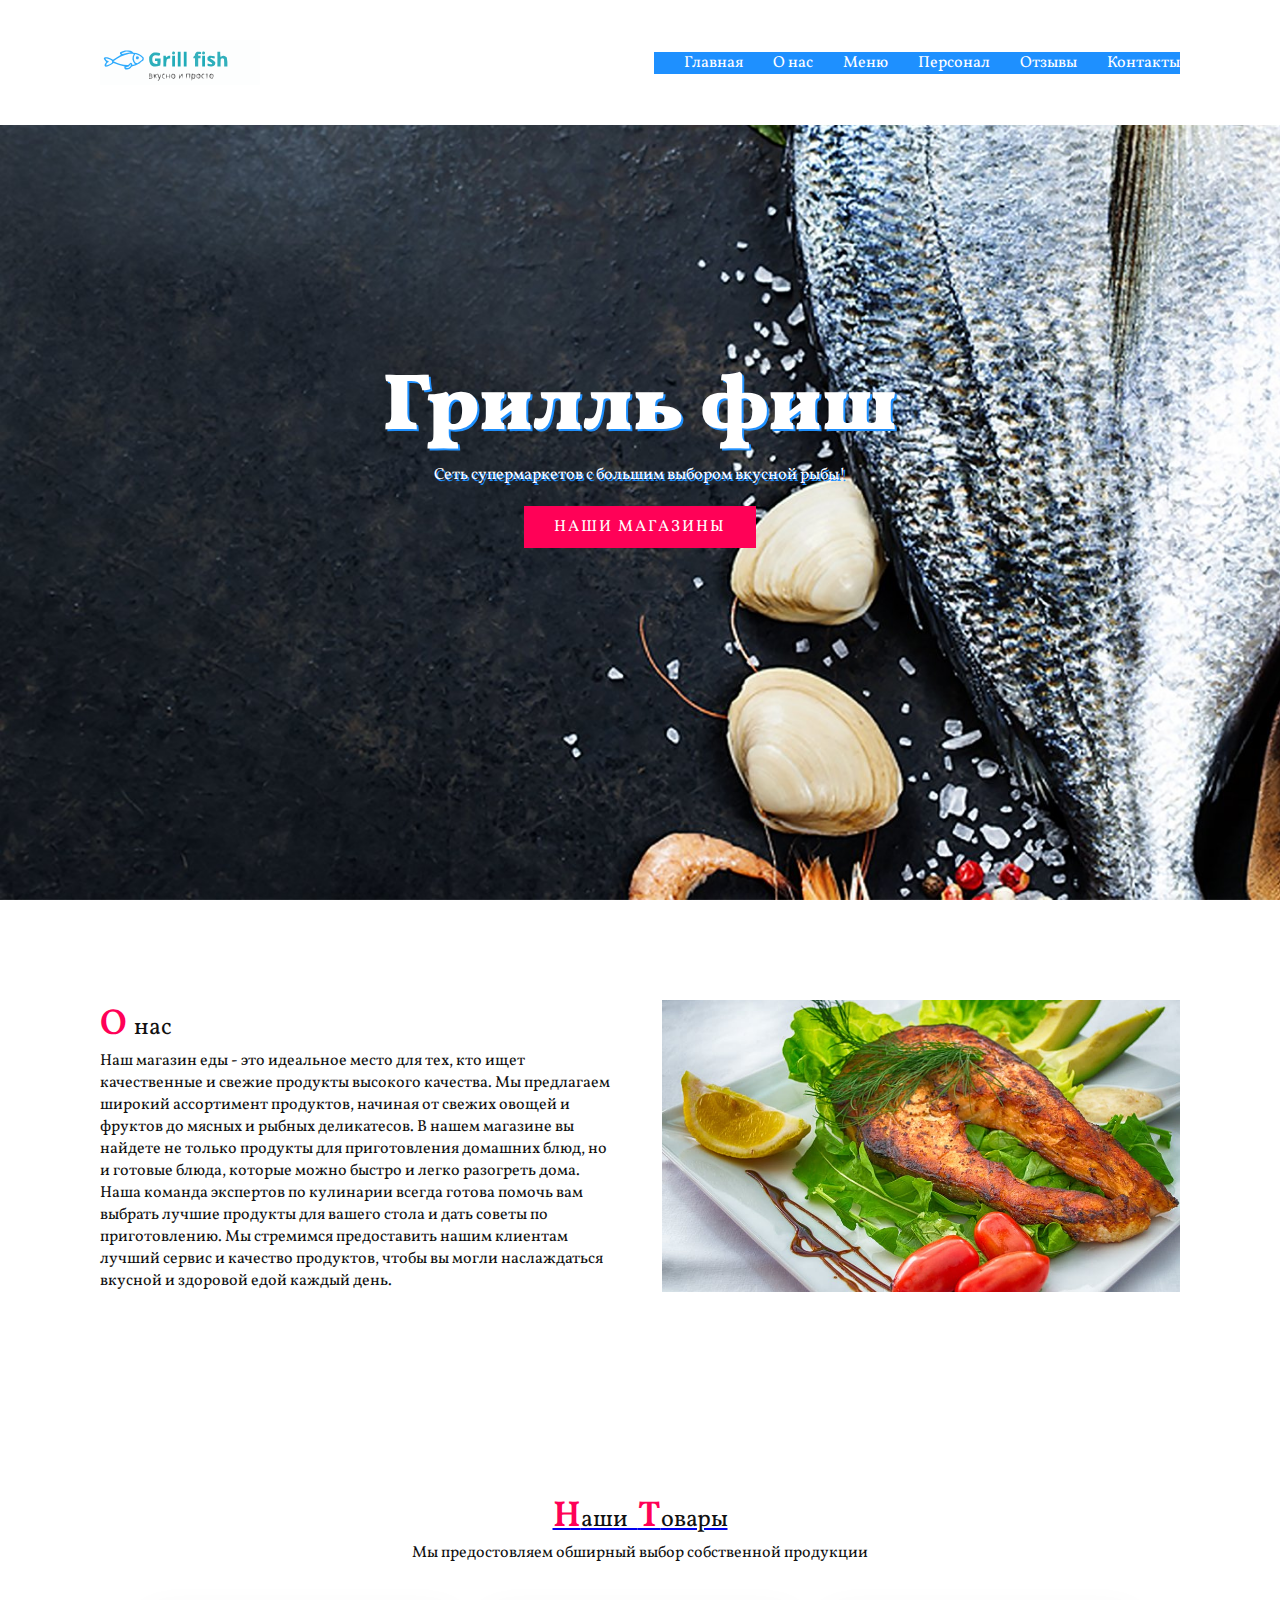
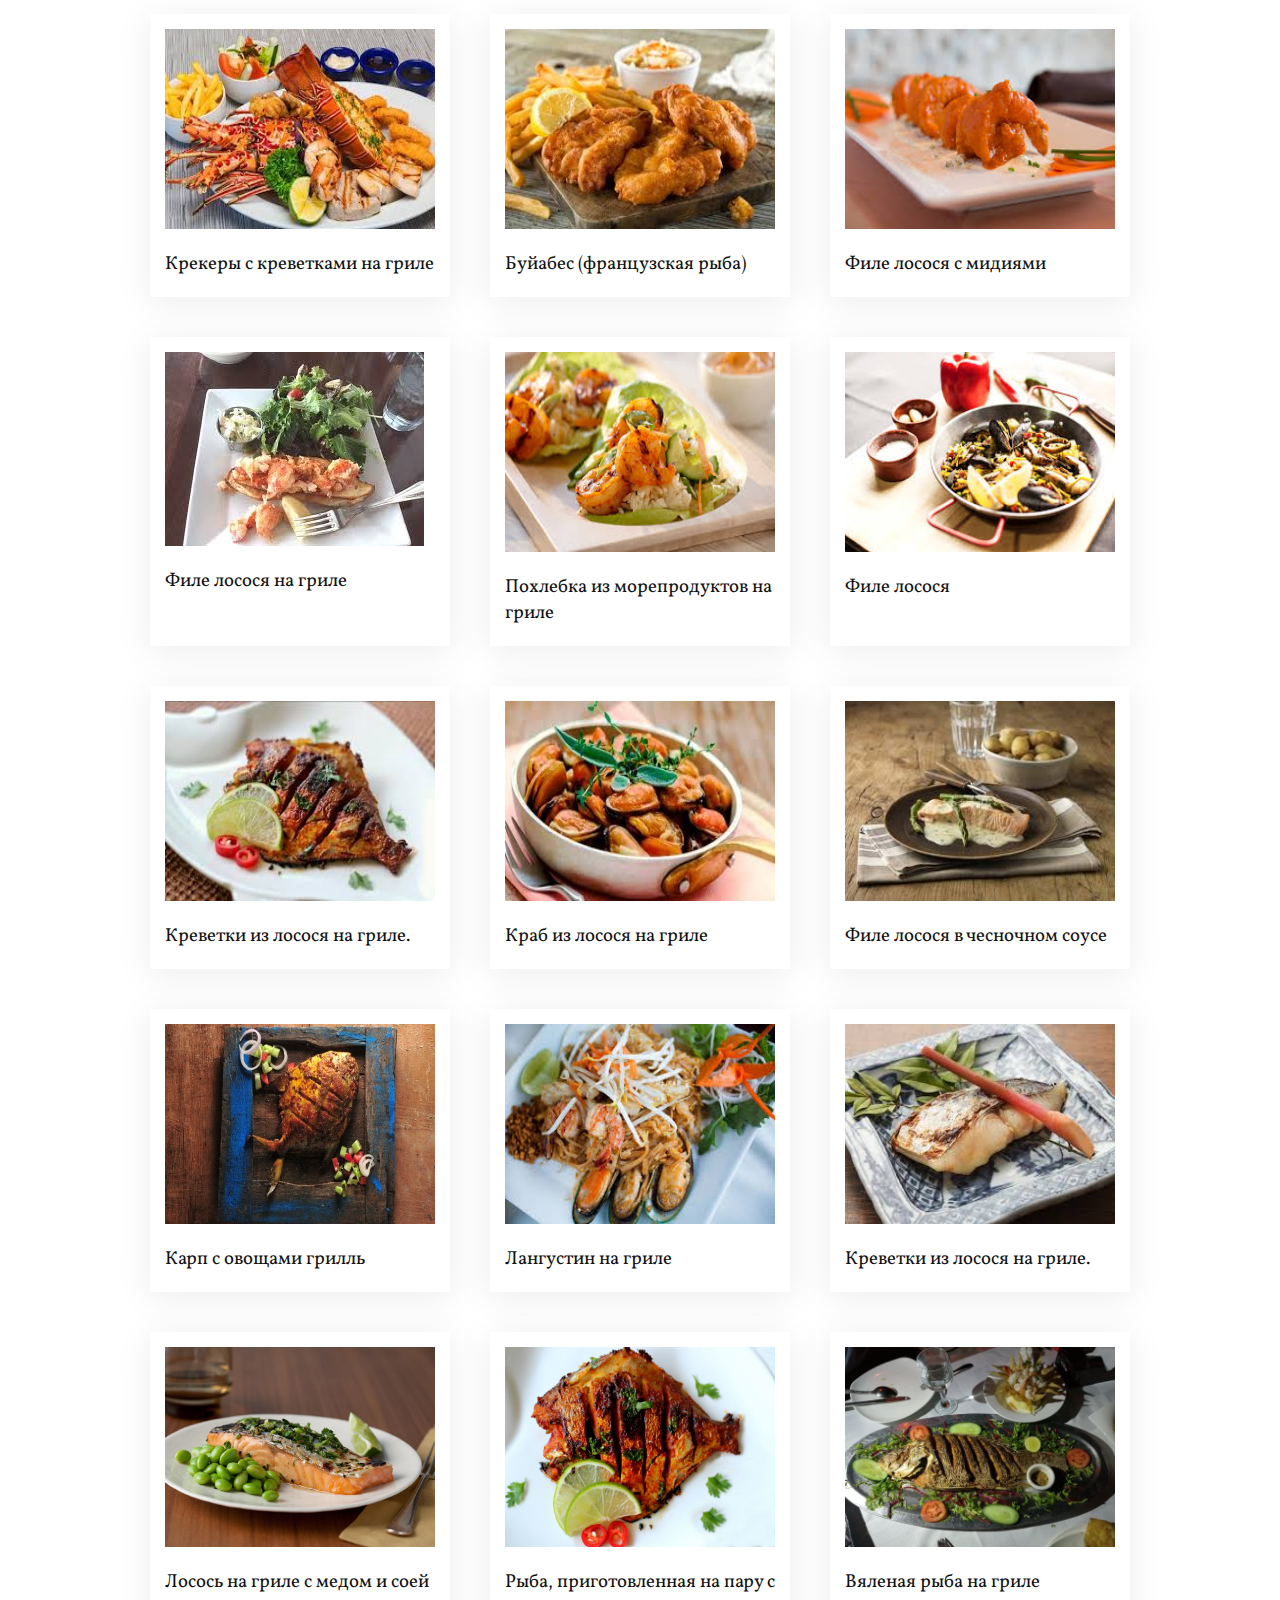
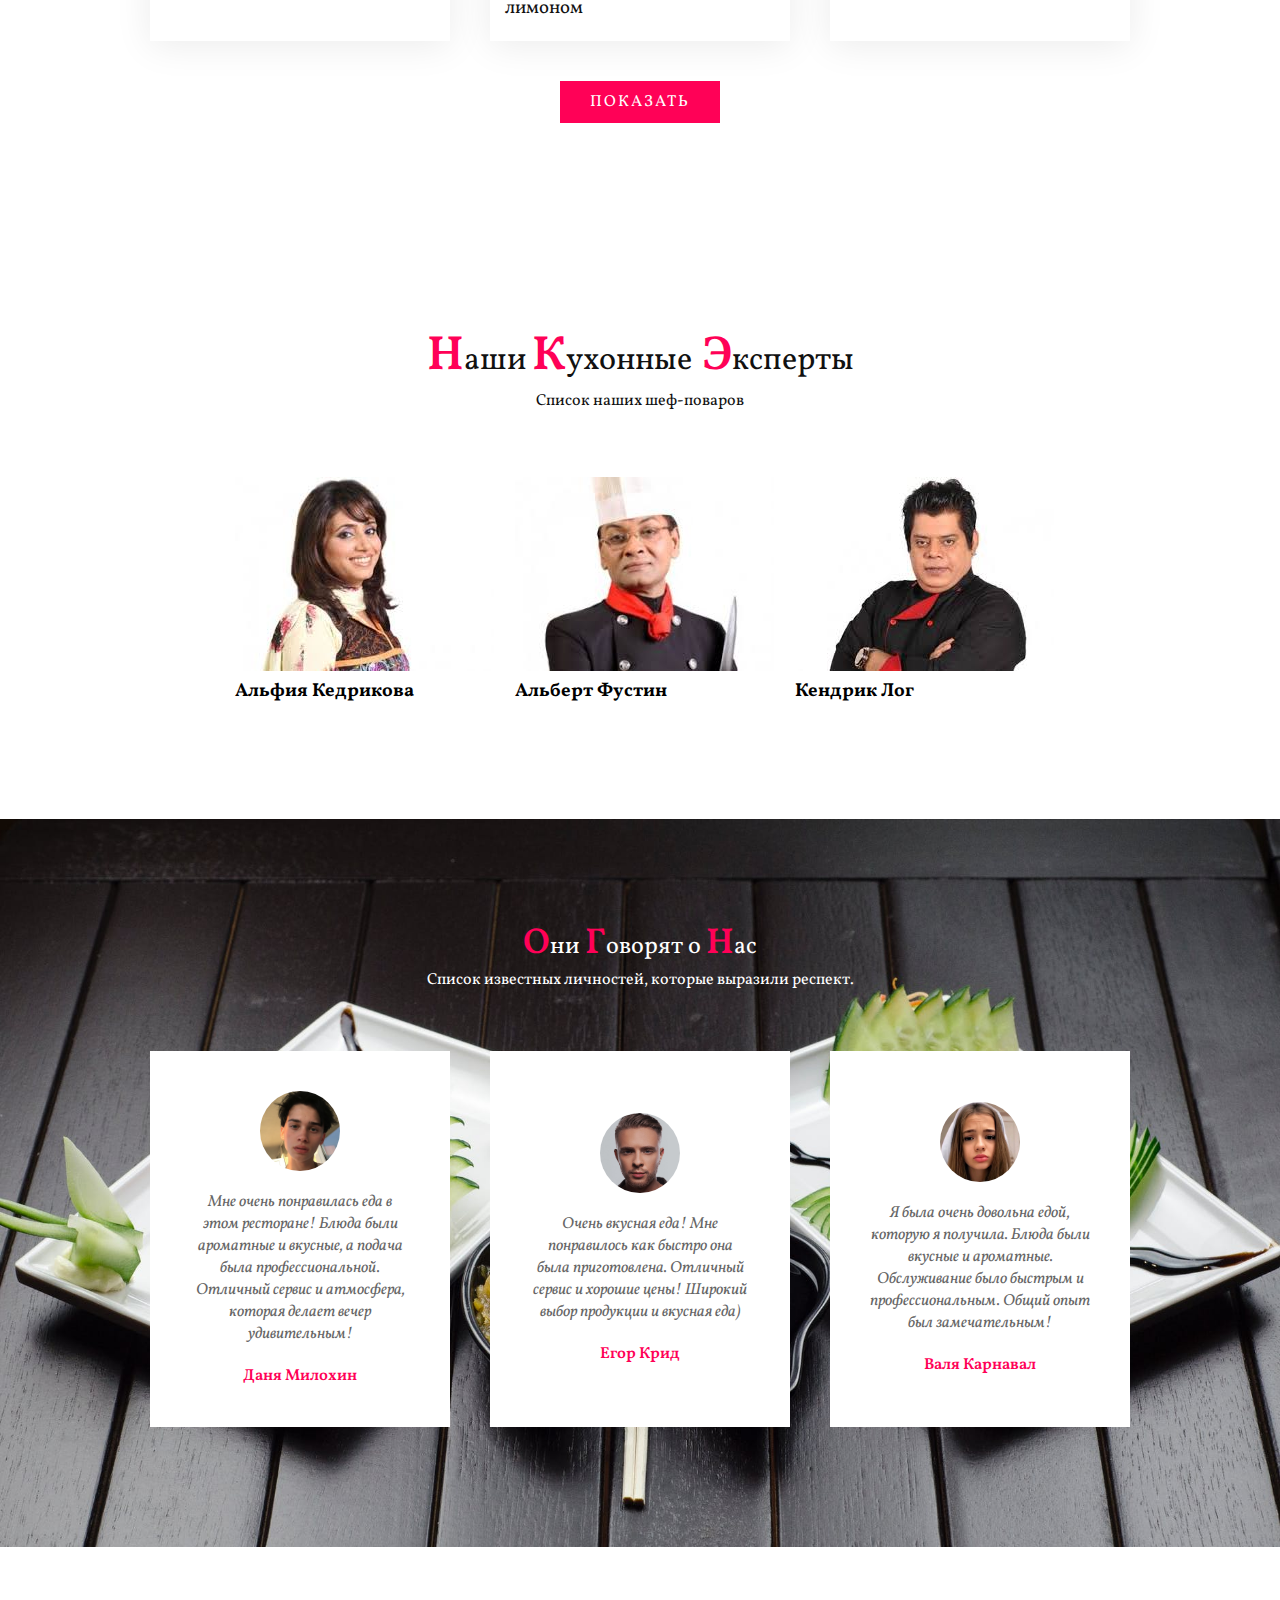
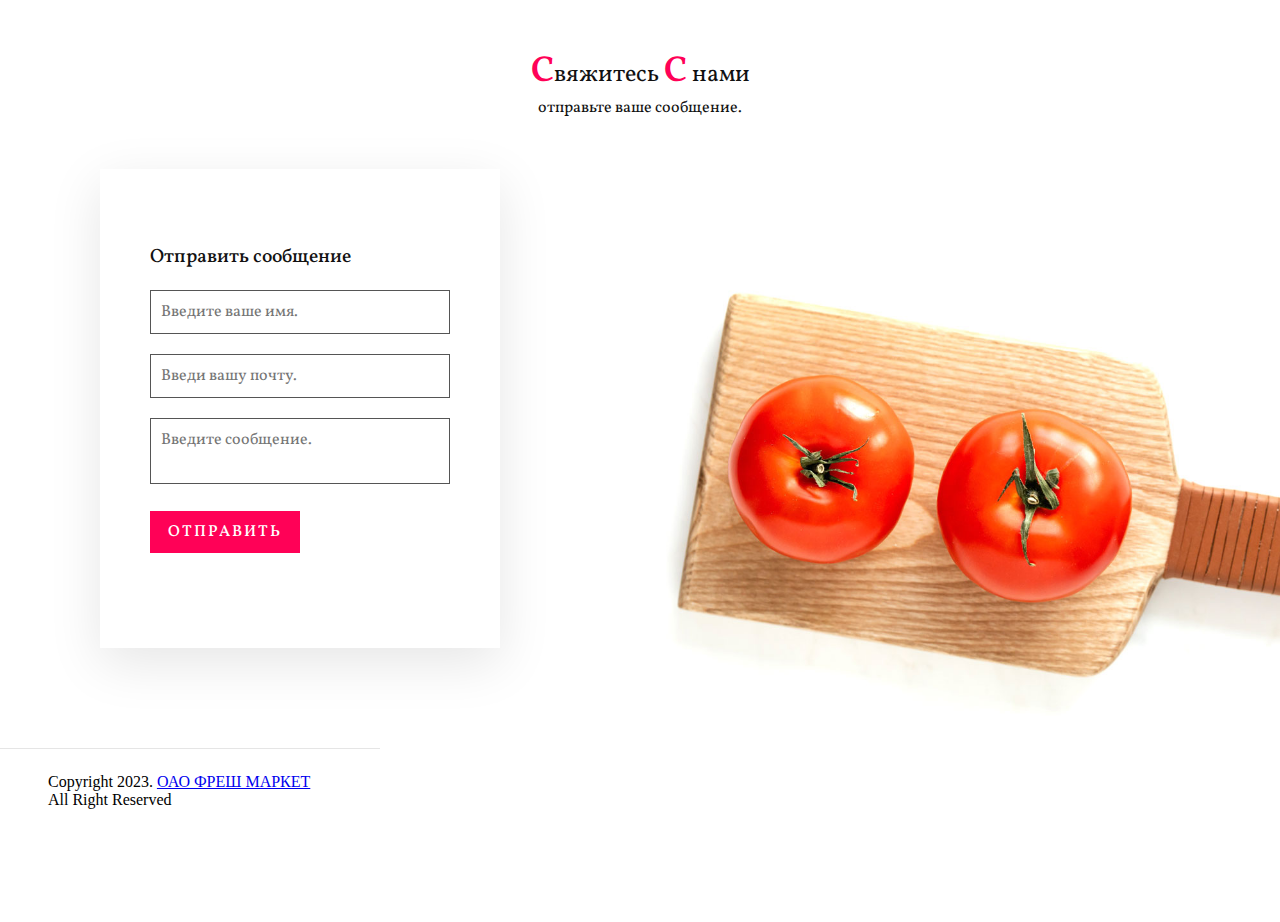
<file: index.html>
<!DOCTYPE html>
<html lang="en">

<head>
    <meta charset="UTF-8">
    <meta http-equiv="X-UA-Compatible" content="IE=edge">
    <meta name="viewport" content="width=device-width, initial-scale=1.0">
    <title>Document</title>
    <link rel="stylesheet" href="style.css">
    <link rel="stylesheet" href="styles1.css">
    <link rel="stylesheet" href="scrollToTopBtn.css">
    <link rel="shortcut icon" href="./image/LOGO.png" type="image/x-icon">
</head>

<body>
    <!-- header-start -->
    <header style="background-color: white;">
        <img class="logo" src="./image/logoza.ru.svg">
        <div class="menuToggle" onclick="toggleMenu();"></div>

        <ul class="navigation">
            <li><a href="#banner" onclick="toggleMenu();">Главная</a></li>
            <li><a href="#about" onclick="toggleMenu();">О нас</a></li>
            <li><a href="#menu" onclick="toggleMenu();">Меню</a></li>
            <li><a href="#expert" onclick="toggleMenu();">Персонал</a></li>
            <li><a href="#testimonials" onclick="toggleMenu();">Отзывы</a></li>
            <li><a href="#contact" onclick="toggleMenu();">Контакты</a></li>

        </ul>
    </header>
    <!-- header-end -->
    <section class="banner" id="banner">
        <div class="content">

            <h3 style="text-align: center;"><b>Грилль фиш</b></h3>
            <p><b> Сеть супермаркетов с большим выбором вкусной рыбы!</b>
            </p>
            <a href="shops.html" class="batton">Наши магазины</a>
        </div>
    </section>
    <section class="about" id="about">
        <div class="row">
            <div class="col50">
                <h2 class="titleText"><span>О </span> нас</h2>
                <p> Наш магазин еды - это идеальное место для тех, кто ищет качественные и свежие продукты высокого
                    качества.
                    Мы предлагаем широкий ассортимент продуктов, начиная от свежих овощей и фруктов до мясных и рыбных
                    деликатесов.
                    В нашем магазине вы найдете не только продукты для приготовления домашних блюд, но и готовые блюда,
                    которые можно быстро и легко разогреть дома.
                    Наша команда экспертов по кулинарии всегда готова помочь вам выбрать лучшие продукты для вашего
                    стола и дать советы по приготовлению.
                    Мы стремимся предоставить нашим клиентам лучший сервис и качество продуктов, чтобы вы могли
                    наслаждаться вкусной и здоровой едой каждый день.
                </p>
            </div>
            <div class="col50">
                <div class="imgBx">
                    <img src="./image/fish2.jpg">
                </div>

            </div>
    </section>
    <section class="menu" id="menu">
        <div class="title">
            <a href="menu.html"><h2 class="titleText"><span>Н</span>аши &nbsp;<span>Т</span>овары</h2></a>
            <p>Мы предостовляем обширный выбор собственной продукции</p>
        </div>
        <div class="content">
            <div class="box">
                <div class="imgbox">
                    <img style="width: 100%; height: 200px;" src="./image/download (1).jpg">
                </div>
                <div class="text">
                    <h3>Филе лосося с мидиями</h3>


                </div>
            </div>
            <div class="box">
                <div class="imgbox">
                    <img style="width: 100%; height: 200px;" src="./image/download (2).jpg">
                </div>
                <div class="text">
                    <h3>Буйабес (французская рыба)</h3>

                </div>
            </div>
            <div class="box">
                <div class="imgbox">
                    <img style="width: 100%; height: 200px;" src="./image/download.jpg">
                </div>
                <div class="text">
                    <h3>Крекеры с креветками на гриле</h3>



                </div>

            </div>
            <div class="box">
                <div class="imgbox">
                    <img style="width: 100%; height: 200px;" src="./image/images (1).jpg">
                </div>
                <div class="text">
                    <h3>Филе лосося </h3>

                </div>

            </div>
            <div class="box">
                <div class="imgbox">
                    <img style="width: 100%; height: 200px;" src="./image/images (2).jpg">
                </div>
                <div class="text">
                    <h3>Похлебка из морепродуктов на гриле</h3>


                </div>
            </div>
            <div class="box">
                <div class="imgbox">
                    <img src="./image/images (3).jpg">
                </div>
                <div class="text">
                    <h3>Филе лосося на гриле</h3>

                </div>
            </div>
            <div class="box">
                <div class="imgbox">
                    <img style="width: 100%; height: 200px;" src="./image/images (4).jpg">
                </div>
                <div class="text">
                    <h3>Филе лосося в чесночном соусе</h3>


                </div>
            </div>
            <div class="box">
                <div class="imgbox">
                    <img style="width: 100%; height: 200px;" src="./image/th (1).jpg">
                </div>
                <div class="text">
                    <h3>Краб из лосося на гриле</h3>

                </div>
            </div>
            <div class="box">
                <div class="imgbox">
                    <img style="width: 100%; height: 200px;" src="./image/images (6).jpg">
                </div>
                <div class="text">
                    <h3>Креветки из лосося на гриле.</h3>


                </div>
            </div>
            <div class="box">
                <div class="imgbox">
                    <img style="width: 100%; height: 200px;" src="./image/images (7).jpg">
                </div>
                <div class="text">
                    <h3>Креветки из лосося на гриле.</h3>

                </div>
            </div>
            <div class="box">
                <div class="imgbox">
                    <img style="width: 100%; height: 200px;" src="./image/images (8).jpg">
                </div>
                <div class="text">
                    <h3>Лангустин на гриле
                    </h3>

                </div>
            </div>
            <div class="box">
                <div class="imgbox">
                    <img style="width: 100%; height: 200px;" src="./image/Masala Fried Pomfret.jpg">
                </div>
                <div class="text">
                    <h3>Карп с овощами грилль
                    </h3>


                </div>
            </div>
            <div class="box">
                <div class="imgbox">
                    <img style="width: 100%; height: 200px;" src="./image/s.jpg">
                </div>
                <div class="text">
                    <h3>Вяленая рыба на гриле</h3>


                </div>
            </div>
            <div class="box">
                <div class="imgbox">
                    <img style="width: 100%; height: 200px;" src="./image/images (m.jpg">
                </div>
                <div class="text">
                    <h3>

                        Рыба, приготовленная на пару с лимоном</h3>

                </div>
            </div>

            <div class="box">
                <div class="imgbox">
                    <img style="width: 100%; height: 200px;" src="./image/1379610487273.jpeg">
                </div>
                <div class="text">
                    <h3>Лосось на гриле с медом и соей</h3>
                </div>
            </div>
        </div>
        <div class="title">
            <a href="#" class="batton">Показать</a>
        </div>
    </section>
    <section class="expert" id="expert">
        <div class="title">
            <h1 class="titleText"><span>Н</span>аши <span>К</span>ухонные<span> Э</span>ксперты</h1>
            <p>Список наших шеф-поваров</p>
            <div class="content">
                <div class="box">
                    <div class="imgbox">
                        <img src="./image/sheff1.jpg">
                    </div>
                    <div class="text">
                        <h3>Альфия Кедрикова</h3>
                    </div>
                </div>
                <div class="box">
                    <div class="imgbox">
                        <img src="./image/sheff2.jpg">
                    </div>
                    <div class="text">
                        <h3>Альберт Фустин</h3>
                    </div>
                </div>
                <div class="box">
                    <div class="imgbox">
                        <img src="./image/shef4.jpg">
                    </div>
                    <div class="text">
                        <h3>Кендрик Лог</h3>
                    </div>
                </div>

    </section>



    <section class="testimonials" id="testimonials">
        <div class="title white">
            <h2 class="titleText"><span>О</span>ни <span>Г</span>оворят о <span>Н</span>ас</h2>
            <p>Список известных личностей, которые выразили респект.</p>
        </div>
        <div class="content">
            <div class="box">
                <div class="imgbox">
                    <img src="./image/./милохин.jpg">
                </div>
                <div class="text">
                    <p>Мне очень понравилась еда в этом ресторане! Блюда были ароматные и вкусные, а подача была
                        профессиональной.
                        Отличный сервис и атмосфера, которая делает вечер удивительным!</p>
                    <h3>Даня Милохин</h3>
                </div>
            </div>
            <div class="box">
                <div class="imgbox">
                    <img src="./image/./егор.jpg">
                </div>
                <div class="text">
                    <p>Очень вкусная еда! Мне понравилось как быстро она была приготовлена. Отличный сервис и хорошие
                        цены! Широкий выбор продукции и вкусная еда)</p>
                    <h3>Егор Крид</h3>
                </div>
            </div>
            <div class="box">
                <div class="imgbox">
                    <img src="./image/./валя.jpg">
                </div>
                <div class="text">
                    <p>Я была очень довольна едой, которую я получила. Блюда были вкусные и ароматные. Обслуживание было
                        быстрым и профессиональным. Общий опыт был замечательным!</p>
                    <h3>Валя Карнавал</h3>
                </div>
            </div>
        </div>
    </section>
    <section class="contact" id="contact">
        <div class="title">
            <h2 class="titleText"><span>C</span>вяжитесь <span>С</span> нами</h2>
            <p>отправьте ваше сообщение.</p>
        </div>
        <div class="contactForm">
            <h3>Отправить сообщение</h3>
            <div class="inputbox">
                <input type="text" placeholder="Введите ваше имя.">
            </div>
            <div class="inputbox">
                <input type="email" placeholder="Введи вашу почту.">
            </div>
            <div class="inputbox">
                <textarea placeholder="Введите сообщение."></textarea>
            </div>
            <div class="inputbox">
                <input type="submit" value="Отправить">
            </div>
        </div>

    </section>
    <object data="file.xml" type="text/xml" class="copy">
        <p>Alternative text if the browser doesn't support the object tag</p>
    </object>

    <button id="scrollToTopBtn">
        <svg xmlns="http://www.w3.org/2000/svg" width="32" height="32" viewBox="0 0 24 24">
          <path fill="currentColor" d="M18.71 15.29l-1.42-1.42L12 18.17l-5.29-5.3-1.42 1.42L12 21.01z"/>
          <path fill="none" d="M0 0h24v24H0z"/>
        </svg>
    </button>

    <script>
    const scrollToTopBtn = document.querySelector("#scrollToTopBtn");

window.addEventListener("scroll", () => {
  // Show button when user scrolls down 20px from top
  if (window.pageYOffset > 20) {
    scrollToTopBtn.style.display = "block";
  } else {
    scrollToTopBtn.style.display = "none";
  }
});

scrollToTopBtn.addEventListener("click", () => {
  // Smooth scroll to top of page
  window.scrollTo({
    top: 0,
    behavior: "smooth"
  });
});
</script>
      

    <script type="text/javascript">
        window.addEventListener('scroll', function () {
            const header = document.querySelector('header');
            header.classList.toggle("sticky", window.scrollY > 0);
        });


        function toggleMenu() {
            const menuToggle = document.querySelector('.menuToggle');
            const navigation = document.querySelector('.navigation');
            menuToggle.classList.toggle('active');
            navigation.classList.toggle('active');

        }

    </script>
</body>

</html>
</file>
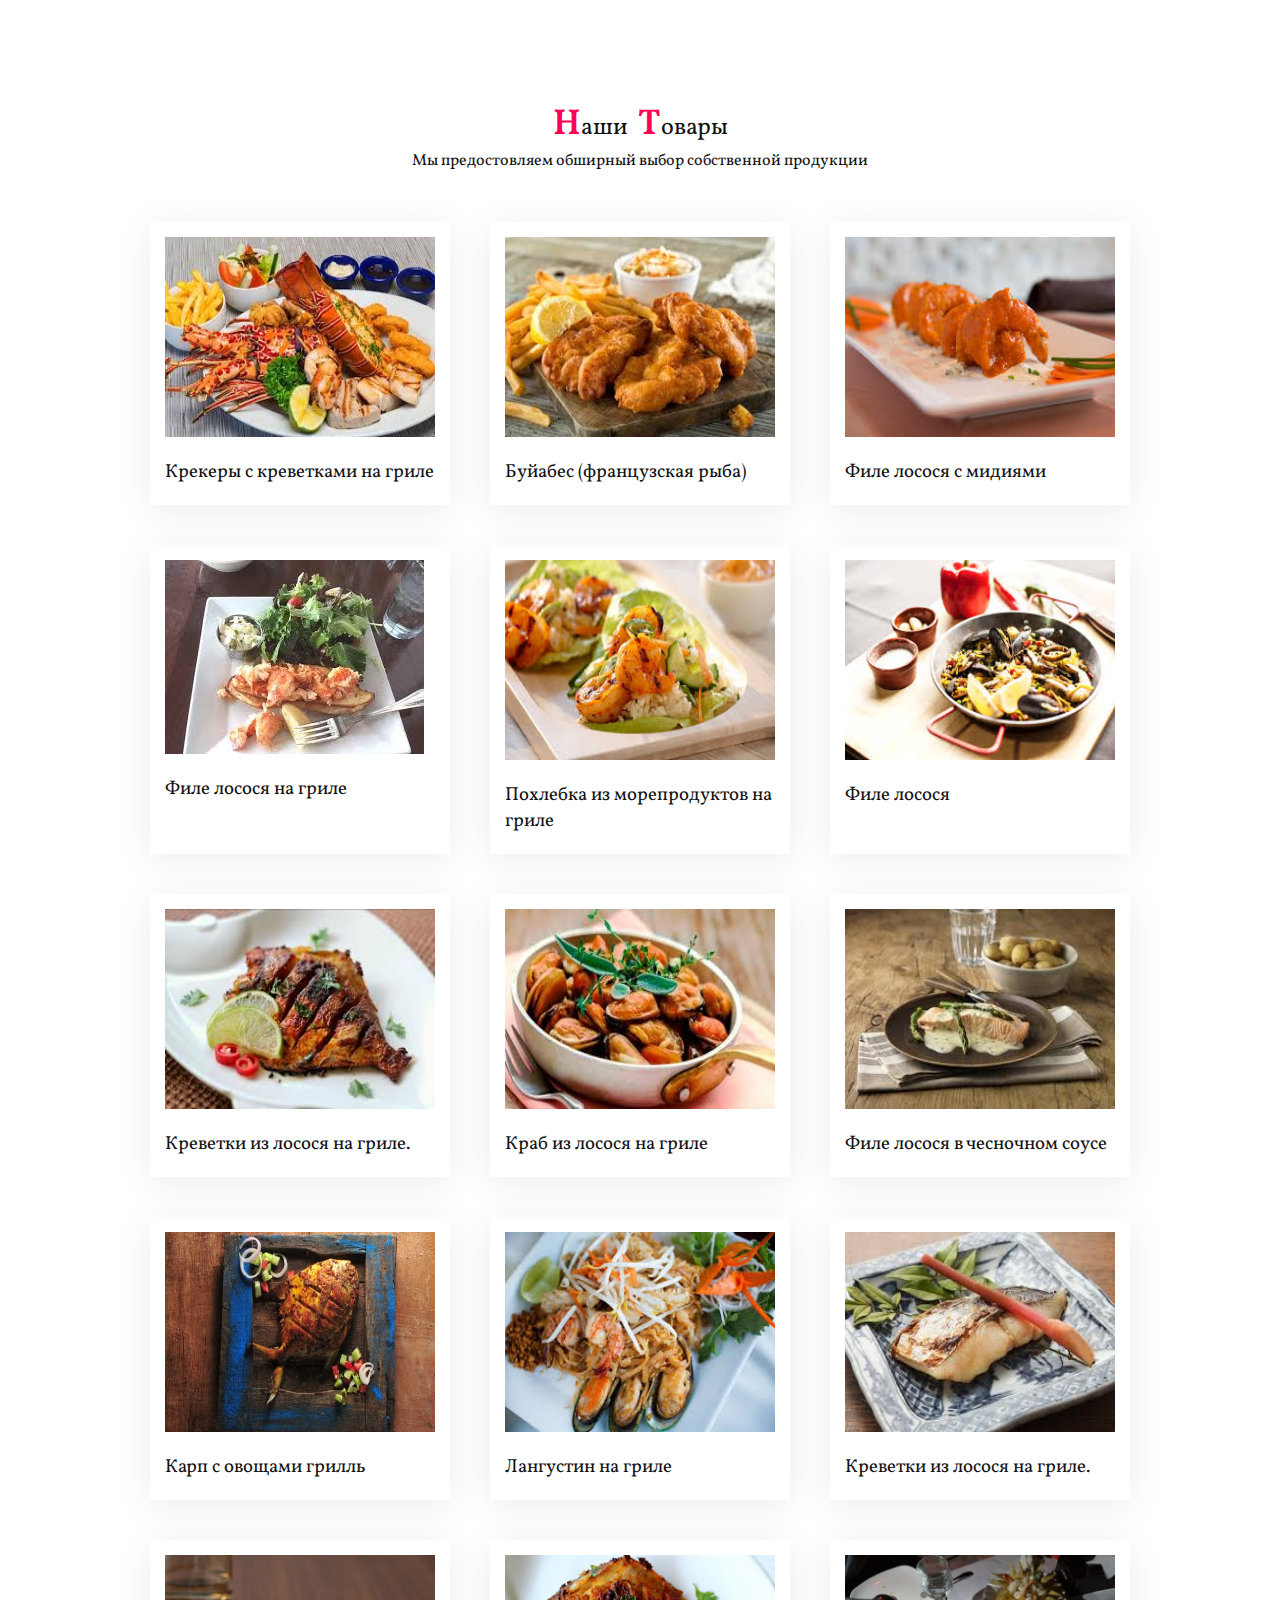
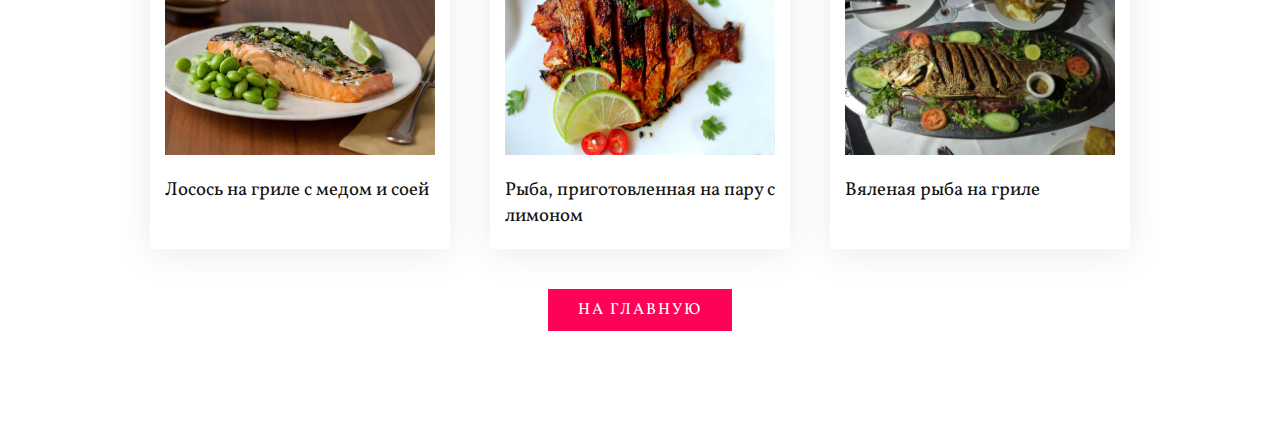
<file: menu.html>
<!DOCTYPE html>
<html lang="en">

<head>
    <meta charset="UTF-8">
    <meta http-equiv="X-UA-Compatible" content="IE=edge">
    <meta name="viewport" content="width=device-width, initial-scale=1.0">
    <title>Document</title>
    <link rel="stylesheet" href="style.css">
    <link rel="stylesheet" href="styles1.css">
    <link rel="stylesheet" href="scrollToTopBtn.css">
    <link rel="shortcut icon" href="./image/LOGO.png" type="image/x-icon">
</head>
<body>
<section class="menu" id="menu">
    <div class="title">
        <h2 class="titleText"><span>Н</span>аши &nbsp;<span>Т</span>овары</h2>
        <p>Мы предостовляем обширный выбор собственной продукции</p>
    </div>
    <div class="content">
        <div class="box">
            <div class="imgbox">
                <img style="width: 100%; height: 200px;" src="./image/download (1).jpg">
            </div>
            <div class="text">
                <h3>Филе лосося с мидиями</h3>


            </div>
        </div>
        <div class="box">
            <div class="imgbox">
                <img style="width: 100%; height: 200px;" src="./image/download (2).jpg">
            </div>
            <div class="text">
                <h3>Буйабес (французская рыба)</h3>

            </div>
        </div>
        <div class="box">
            <div class="imgbox">
                <img style="width: 100%; height: 200px;" src="./image/download.jpg">
            </div>
            <div class="text">
                <h3>Крекеры с креветками на гриле</h3>



            </div>

        </div>
        <div class="box">
            <div class="imgbox">
                <img style="width: 100%; height: 200px;" src="./image/images (1).jpg">
            </div>
            <div class="text">
                <h3>Филе лосося </h3>

            </div>

        </div>
        <div class="box">
            <div class="imgbox">
                <img style="width: 100%; height: 200px;" src="./image/images (2).jpg">
            </div>
            <div class="text">
                <h3>Похлебка из морепродуктов на гриле</h3>


            </div>
        </div>
        <div class="box">
            <div class="imgbox">
                <img src="./image/images (3).jpg">
            </div>
            <div class="text">
                <h3>Филе лосося на гриле</h3>

            </div>
        </div>
        <div class="box">
            <div class="imgbox">
                <img style="width: 100%; height: 200px;" src="./image/images (4).jpg">
            </div>
            <div class="text">
                <h3>Филе лосося в чесночном соусе</h3>


            </div>
        </div>
        <div class="box">
            <div class="imgbox">
                <img style="width: 100%; height: 200px;" src="./image/th (1).jpg">
            </div>
            <div class="text">
                <h3>Краб из лосося на гриле</h3>

            </div>
        </div>
        <div class="box">
            <div class="imgbox">
                <img style="width: 100%; height: 200px;" src="./image/images (6).jpg">
            </div>
            <div class="text">
                <h3>Креветки из лосося на гриле.</h3>


            </div>
        </div>
        <div class="box">
            <div class="imgbox">
                <img style="width: 100%; height: 200px;" src="./image/images (7).jpg">
            </div>
            <div class="text">
                <h3>Креветки из лосося на гриле.</h3>

            </div>
        </div>
        <div class="box">
            <div class="imgbox">
                <img style="width: 100%; height: 200px;" src="./image/images (8).jpg">
            </div>
            <div class="text">
                <h3>Лангустин на гриле
                </h3>

            </div>
        </div>
        <div class="box">
            <div class="imgbox">
                <img style="width: 100%; height: 200px;" src="./image/Masala Fried Pomfret.jpg">
            </div>
            <div class="text">
                <h3>Карп с овощами грилль
                </h3>


            </div>
        </div>
        <div class="box">
            <div class="imgbox">
                <img style="width: 100%; height: 200px;" src="./image/s.jpg">
            </div>
            <div class="text">
                <h3>Вяленая рыба на гриле</h3>


            </div>
        </div>
        <div class="box">
            <div class="imgbox">
                <img style="width: 100%; height: 200px;" src="./image/images (m.jpg">
            </div>
            <div class="text">
                <h3>

                    Рыба, приготовленная на пару с лимоном</h3>

            </div>
        </div>

        <div class="box">
            <div class="imgbox">
                <img style="width: 100%; height: 200px;" src="./image/1379610487273.jpeg">
            </div>
            <div class="text">
                <h3>Лосось на гриле с медом и соей</h3>
            </div>
        </div>
    </div>
    <div class="title">
        <a href="index.html" class="batton">На главную</a>
    </div>
</section>
</body>
</html>
</file>
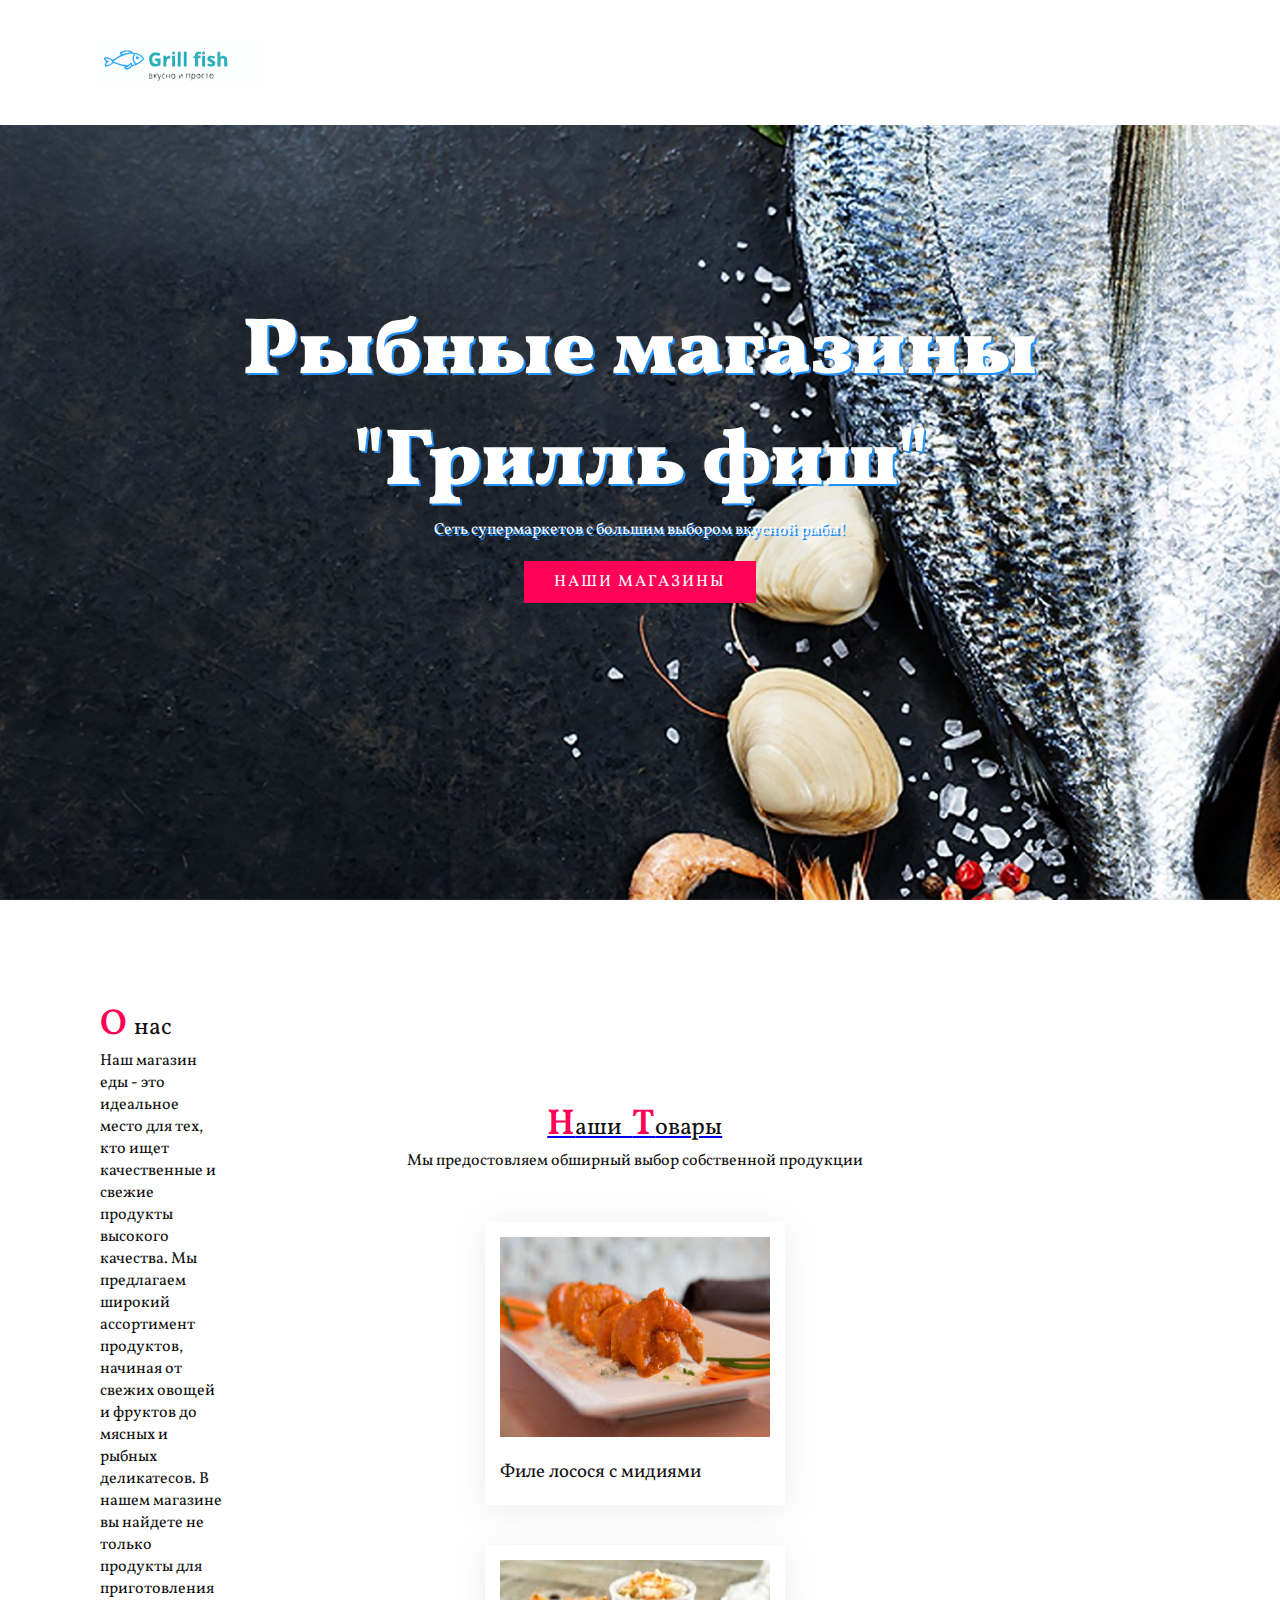
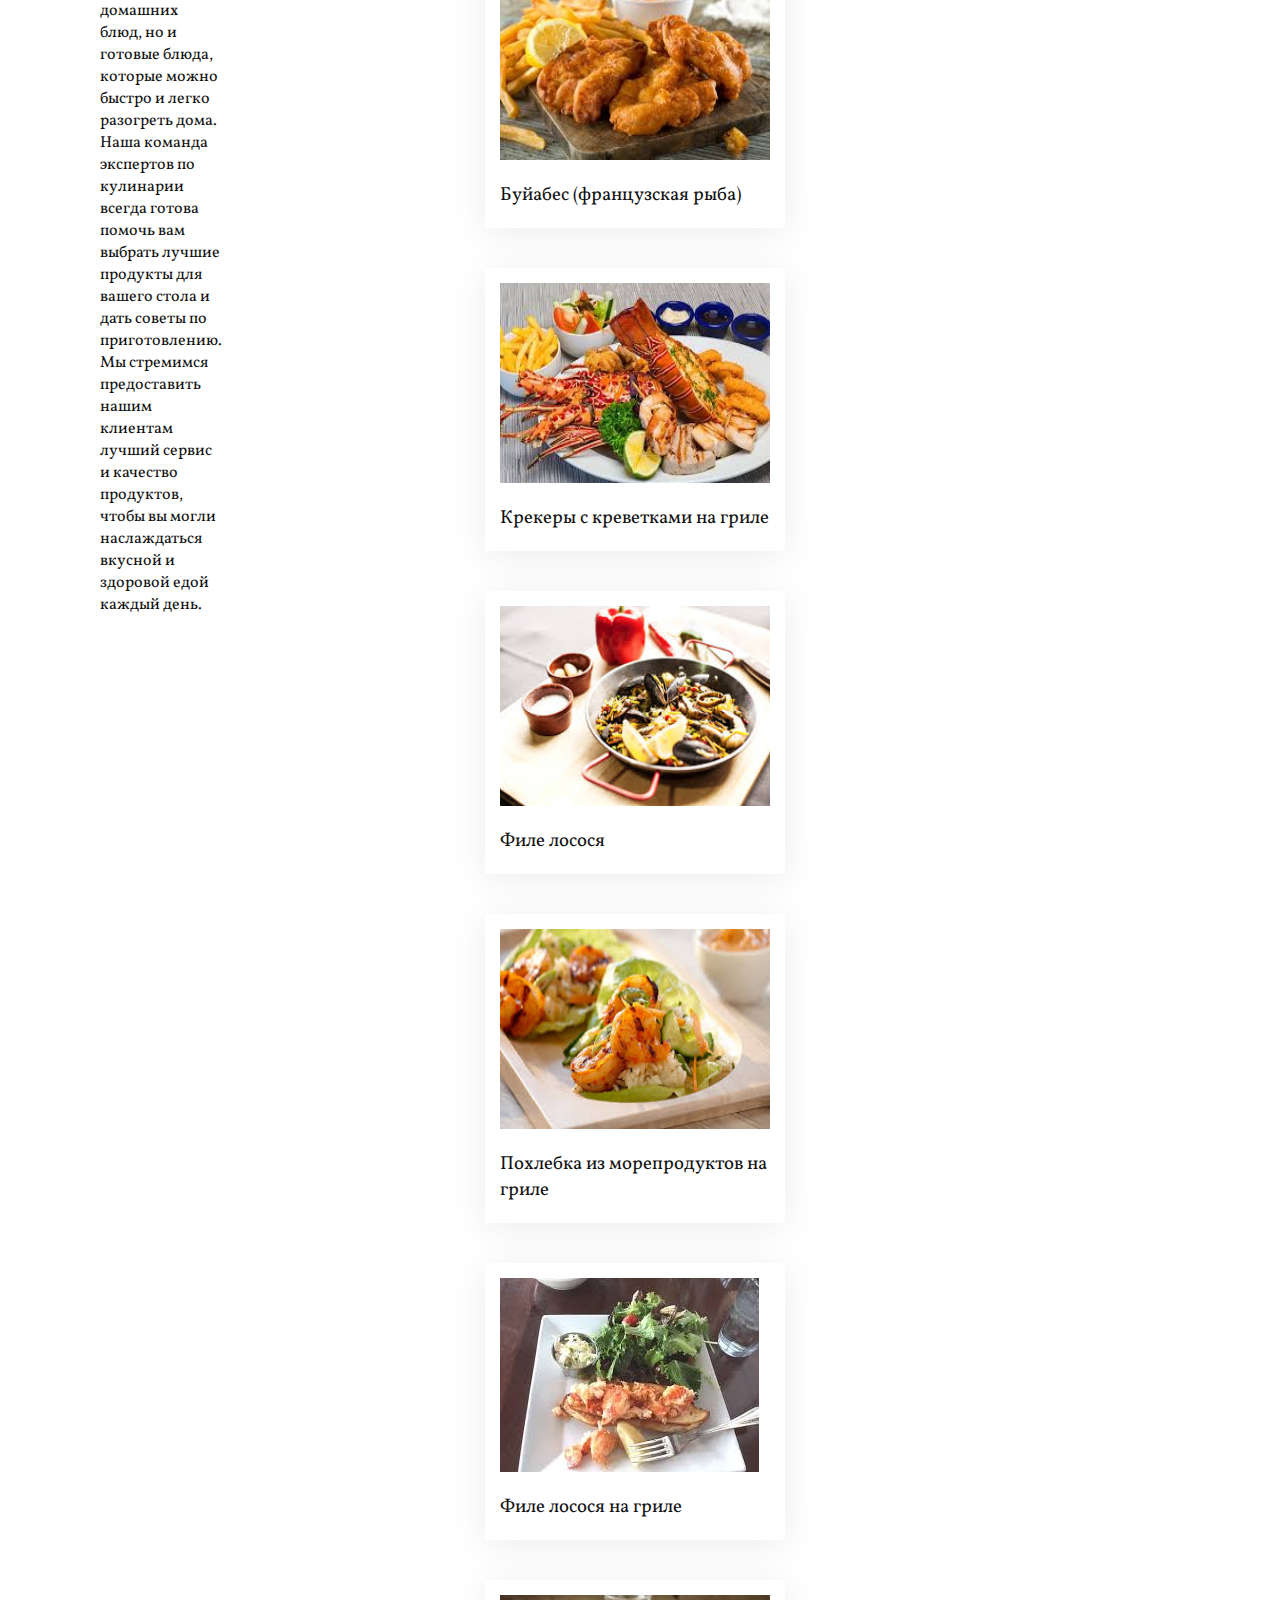
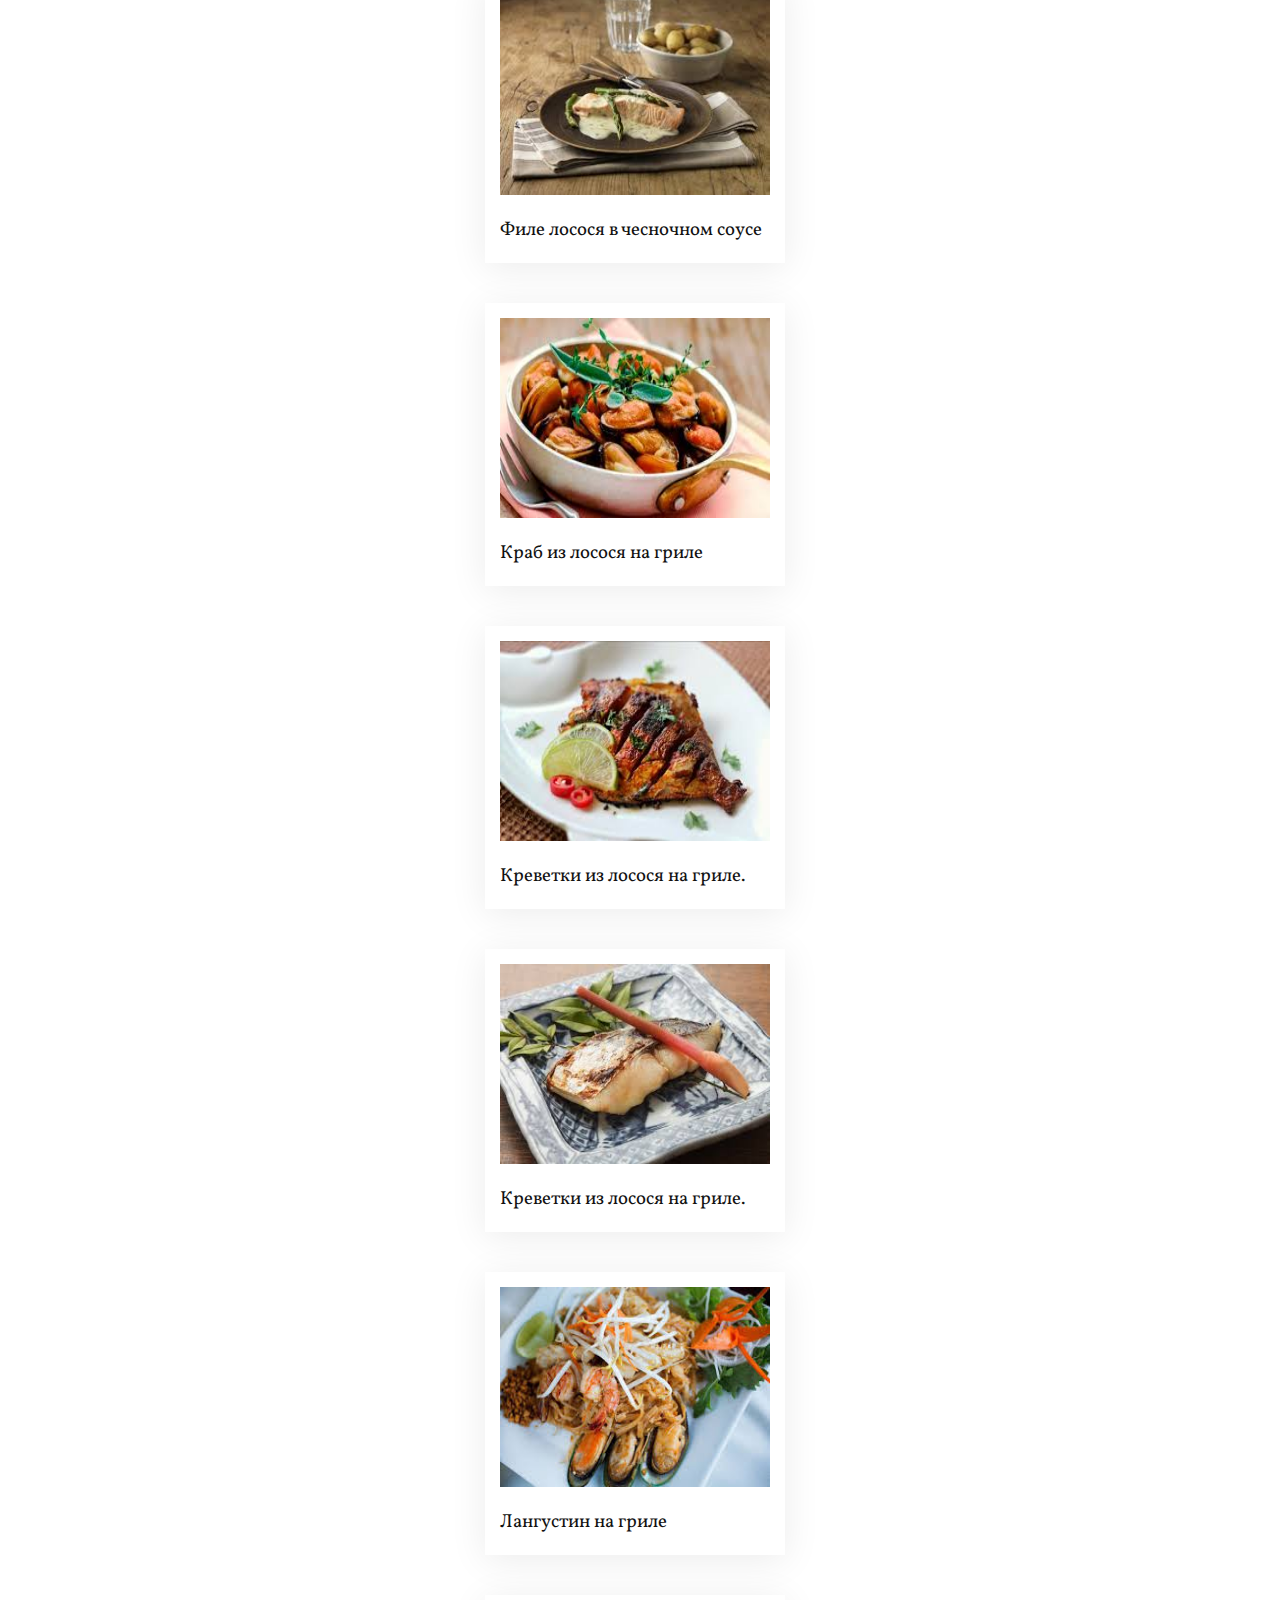
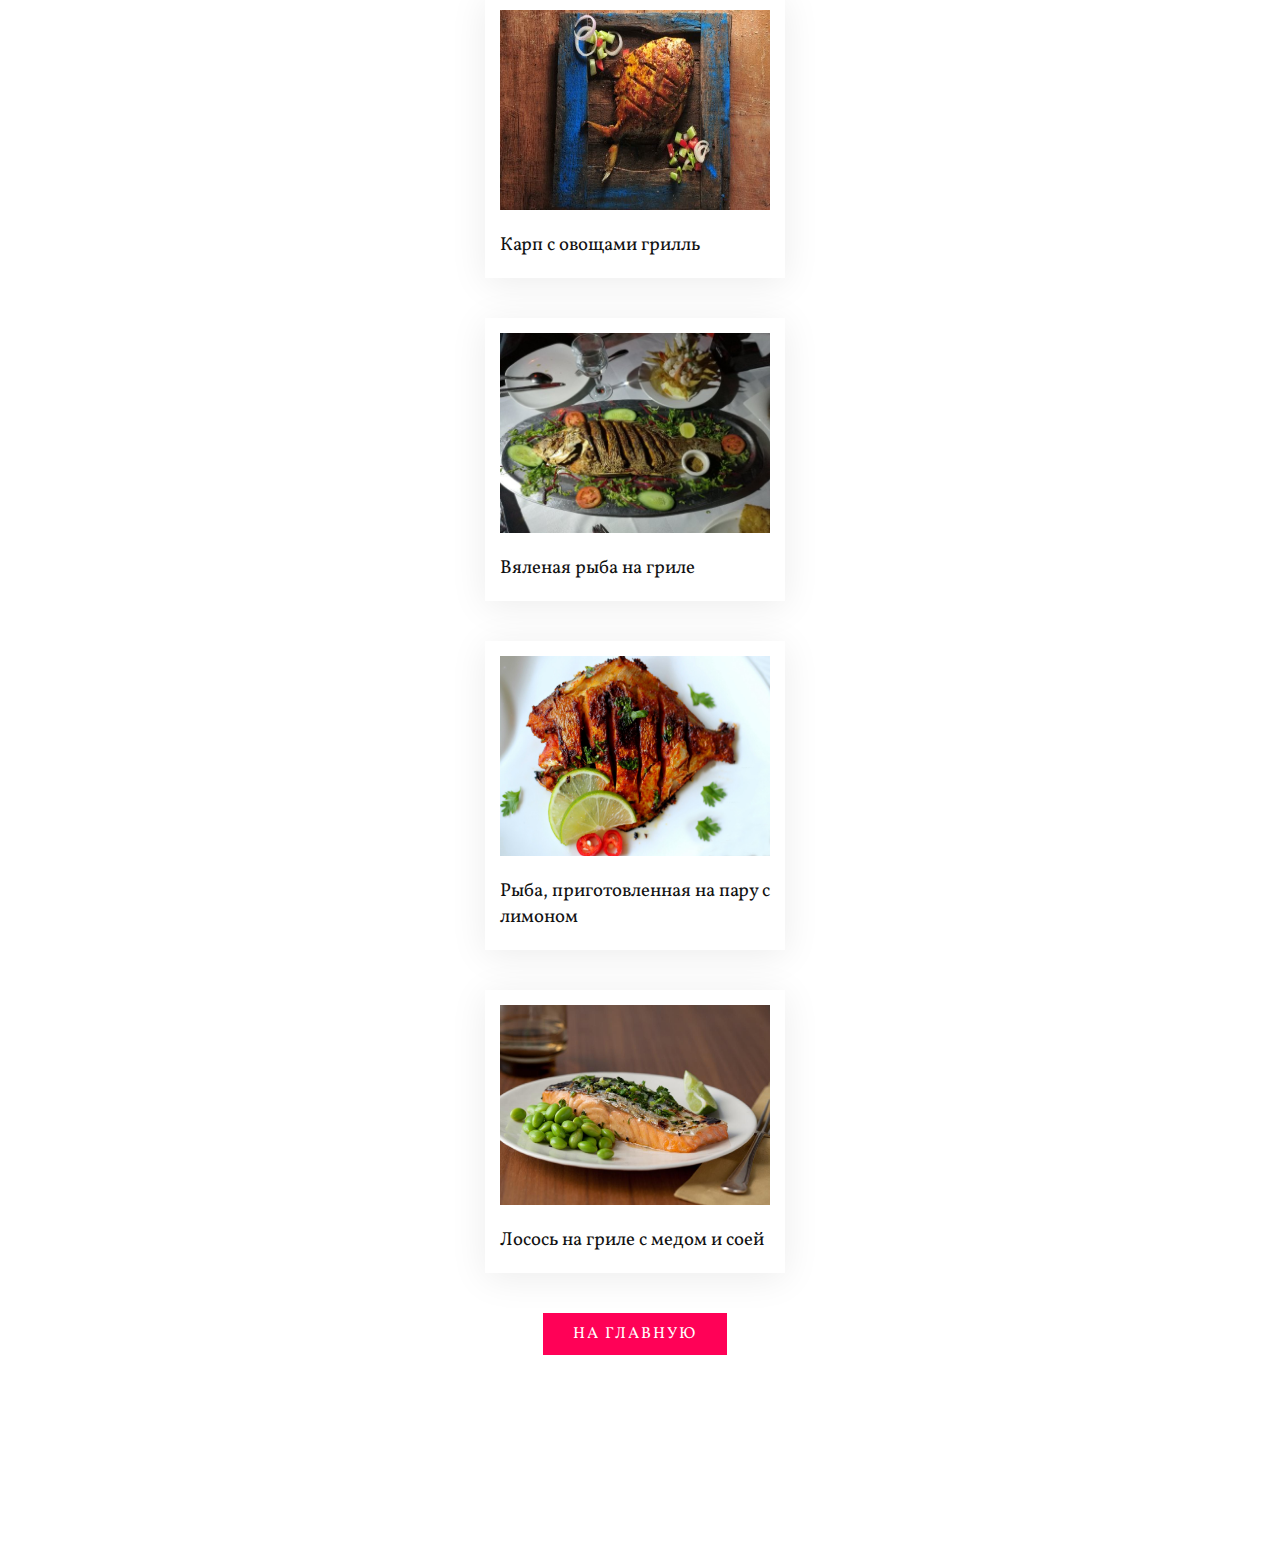
<file: shops.html>
<!DOCTYPE html>
<html lang="en">

<head>
    <meta charset="UTF-8">
    <meta http-equiv="X-UA-Compatible" content="IE=edge">
    <meta name="viewport" content="width=device-width, initial-scale=1.0">
    <title>Document</title>
    <link rel="stylesheet" href="style.css">
    <link rel="stylesheet" href="styles1.css">
    <link rel="stylesheet" href="styles.css">
    <link rel="stylesheet" href="scrollToTopBtn.css">
    <script src="https://polyfill.io/v3/polyfill.min.js?features=default"></script>
    <link rel="shortcut icon" href="./image/LOGO.png" type="image/x-icon">
</head>

<body>
    <!-- header-start -->
    <header style="background-color: white;">
        <img class="logo" src="./image/logoza.ru.svg">
        <div class="menuToggle" onclick="toggleMenu();"></div>

        
    </header>
    <!-- header-end -->
    <section class="banner" id="banner">
        <div class="content">

            <h3 style="text-align: center;"><b>Рыбные магазины "Грилль фиш"</b></h3>
            <p><b> Сеть супермаркетов с большим выбором вкусной рыбы!</b>
            </p>
            <a href="#" class="batton">Наши магазины</a>
        </div>
    </section>
    <section class="about" id="about">
        <div class="row">
            <div class="col50">
                <h2 class="titleText"><span>О </span> нас</h2>
                <p> Наш магазин еды - это идеальное место для тех, кто ищет качественные и свежие продукты высокого
                    качества.
                    Мы предлагаем широкий ассортимент продуктов, начиная от свежих овощей и фруктов до мясных и рыбных
                    деликатесов.
                    В нашем магазине вы найдете не только продукты для приготовления домашних блюд, но и готовые блюда,
                    которые можно быстро и легко разогреть дома.
                    Наша команда экспертов по кулинарии всегда готова помочь вам выбрать лучшие продукты для вашего
                    стола и дать советы по приготовлению.
                    Мы стремимся предоставить нашим клиентам лучший сервис и качество продуктов, чтобы вы могли
                    наслаждаться вкусной и здоровой едой каждый день.
                </p>
            </div>
            <section class="menu" id="menu">
                <div class="title">
                    <a href="menu.html"><h2 class="titleText"><span>Н</span>аши &nbsp;<span>Т</span>овары</h2></a>
                    <p>Мы предостовляем обширный выбор собственной продукции</p>
                </div>
                <div class="content">
                    <div class="box">
                        <div class="imgbox">
                            <img style="width: 100%; height: 200px;" src="./image/download (1).jpg">
                        </div>
                        <div class="text">
                            <h3>Филе лосося с мидиями</h3>
        
        
                        </div>
                    </div>
                    <div class="box">
                        <div class="imgbox">
                            <img style="width: 100%; height: 200px;" src="./image/download (2).jpg">
                        </div>
                        <div class="text">
                            <h3>Буйабес (французская рыба)</h3>
        
                        </div>
                    </div>
                    <div class="box">
                        <div class="imgbox">
                            <img style="width: 100%; height: 200px;" src="./image/download.jpg">
                        </div>
                        <div class="text">
                            <h3>Крекеры с креветками на гриле</h3>
        
        
        
                        </div>
        
                    </div>
                    <div class="box">
                        <div class="imgbox">
                            <img style="width: 100%; height: 200px;" src="./image/images (1).jpg">
                        </div>
                        <div class="text">
                            <h3>Филе лосося </h3>
        
                        </div>
        
                    </div>
                    <div class="box">
                        <div class="imgbox">
                            <img style="width: 100%; height: 200px;" src="./image/images (2).jpg">
                        </div>
                        <div class="text">
                            <h3>Похлебка из морепродуктов на гриле</h3>
        
        
                        </div>
                    </div>
                    <div class="box">
                        <div class="imgbox">
                            <img src="./image/images (3).jpg">
                        </div>
                        <div class="text">
                            <h3>Филе лосося на гриле</h3>
        
                        </div>
                    </div>
                    <div class="box">
                        <div class="imgbox">
                            <img style="width: 100%; height: 200px;" src="./image/images (4).jpg">
                        </div>
                        <div class="text">
                            <h3>Филе лосося в чесночном соусе</h3>
        
        
                        </div>
                    </div>
                    <div class="box">
                        <div class="imgbox">
                            <img style="width: 100%; height: 200px;" src="./image/th (1).jpg">
                        </div>
                        <div class="text">
                            <h3>Краб из лосося на гриле</h3>
        
                        </div>
                    </div>
                    <div class="box">
                        <div class="imgbox">
                            <img style="width: 100%; height: 200px;" src="./image/images (6).jpg">
                        </div>
                        <div class="text">
                            <h3>Креветки из лосося на гриле.</h3>
        
        
                        </div>
                    </div>
                    <div class="box">
                        <div class="imgbox">
                            <img style="width: 100%; height: 200px;" src="./image/images (7).jpg">
                        </div>
                        <div class="text">
                            <h3>Креветки из лосося на гриле.</h3>
        
                        </div>
                    </div>
                    <div class="box">
                        <div class="imgbox">
                            <img style="width: 100%; height: 200px;" src="./image/images (8).jpg">
                        </div>
                        <div class="text">
                            <h3>Лангустин на гриле
                            </h3>
        
                        </div>
                    </div>
                    <div class="box">
                        <div class="imgbox">
                            <img style="width: 100%; height: 200px;" src="./image/Masala Fried Pomfret.jpg">
                        </div>
                        <div class="text">
                            <h3>Карп с овощами грилль
                            </h3>
        
        
                        </div>
                    </div>
                    <div class="box">
                        <div class="imgbox">
                            <img style="width: 100%; height: 200px;" src="./image/s.jpg">
                        </div>
                        <div class="text">
                            <h3>Вяленая рыба на гриле</h3>
        
        
                        </div>
                    </div>
                    <div class="box">
                        <div class="imgbox">
                            <img style="width: 100%; height: 200px;" src="./image/images (m.jpg">
                        </div>
                        <div class="text">
                            <h3>
        
                                Рыба, приготовленная на пару с лимоном</h3>
        
                        </div>
                    </div>
        
                    <div class="box">
                        <div class="imgbox">
                            <img style="width: 100%; height: 200px;" src="./image/1379610487273.jpeg">
                        </div>
                        <div class="text">
                            <h3>Лосось на гриле с медом и соей</h3>
                        </div>
                    </div>
                </div>
                <div class="title">
                    <a href="index.html" class="batton">На главную</a>
                </div>
            </section>

           
    <!--The div element for the map -->
    <div id="map"></div>

    

      <script type="text/javascript" charset="utf-8" async src="https://api-maps.yandex.ru/services/constructor/1.0/js/?um=constructor%3Adc0f30ff6393e502884a77a097ed6d530593bfc684739cd5cb2db1c7ee47cfb0&amp;width=100%25&amp;height=400&amp;lang=ru_RU&amp;scroll=true"></script>



    </html>
</file>
<file: style.css>
@import url('https://fonts.googleapis.com/css2?family=Vollkorn&display=swap');
*{
    margin: 0;
    padding: 0;
    font-family: 'Vollkorn', serif;
    box-sizing: border-box;
    scroll-behavior: smooth;
}
p{
    font-weight: 300;
    color:#111;
}
Body{
    min-height: 1000px;
}

.banner .content{
    max-width:900px;
    text-align: center;
}
.banner .content h3{
    font-size: 5em;
    color:white; 
    text-shadow: 2px 2px dodgerblue;
}
.banner .content p{
    font-size: 1em;
    color: white;
    text-shadow: 2px 2px dodgerblue;
    border: 1em;
    text-align: center;
}
.batton{
    font-size: 1em;
    color: #fff;
    background: #ff0157;
    padding: 10px 30px;
    display: inline-block;
    margin-top: 20px;
    text-transform: uppercase;
    text-decoration: none;
    letter-spacing: 2px;
    text-align: center;
    transition: 0.5%;
}
.batton:hover{
    letter-spacing: 5px;
}
header{
    position: fixed;
    top: 0;
    left: 0;
    width: 100%;
    padding: 40px 100px;
    z-index: 10000;
    display: flex;
    justify-content: space-between;
    align-items: center;
    transition: 0.5s;
}
header.sticky{
    background: #fff;
    padding: 10px 100px;
    box-shadow: 0 5px 20px rgba(0, 0, 0, 0.05);
}
.logo{
    color: rgb(243, 237, 237);
    height: 45px;
    width: 160px;
    background: none;
}
.sticky .logo{
    color: #111;
}
header .navigation {
    position: relative;
    display: flex;
}
header .navigation li{
    list-style: none;
    margin-left: 30px;
    font-family: 'Vollkorn', serif;
}
header .navigation li a {
    text-decoration: none;
    color: #fff;
    font-weight: 300;
    font-family: 'Vollkorn', serif;
    text-shadow: #111;
}
header.sticky  .navigation li a{
    color: #111;
}
header .navigation li a:hover{
    color: #ff0157;
}
section{
    padding: 100px;
}
.row{
    position: relative;
    width: 100%;
    display: flex;
    justify-content: space-between;
}
.row .col50{
    position: relative;
    width: 48%;
}
.titleText{
    color: #111;
    font-size: 1.sem;
    font-weight: 300;
}
.titleText span{
    color: #ff0157;
    font-weight: 600;
    font-size: 1.5em;
}
.imgBx{
    position: relative;
    width: 100%;    
    /* min-height: 300px; */
    height: 100%;
}
.row .col50 .imgBx img{
position: absolute;
top: 0;
left: 0;
width: 100%;
height: 100%;
object-fit: cover;
}
.title{
    width: 100%;
    display: flex;
    justify-content: center;
    align-items: center;
    flex-direction: column;
}
.menu .content{
    display: flex;
    justify-content: center;
    flex-direction: row-reverse;
    flex-wrap: wrap;
    margin-top: 30px;
}
.menu .content .box {
    width: 300px;
    margin: 20px;
    border: 15px solid #fff;
    box-shadow: 0 5px 35px rgba(0, 0, 0, 0.08)
}
.menu .content .box .imgBox{
    position: relative;
    width: 100%;
    height: 300px;
}
.navigation {
    background-color: dodgerblue;
}
.menu .content .box .imgBox img{
    position: absolute;
    top: 0;
    left: 0;
    width: 100%;
    height: 100%;
    object-fit: cover;
}
.menu .content .box .text{
    padding: 15px 0 5px;
}
.menu .content .box .text h3{
    font-weight: 400;
    color: #111;
}
.expert .content{
    display: flex;
    justify-content: center;
    flex-wrap: wrap;
    flex-direction: row;
    margin-top: 50px;
}
.expert .content .box{
    width: 250px;
    margin: 15px;
}
.expert .content .box .imgBox{
    position: relative;
    width: 100%;
    height: 300px;
}
.expert .content .box .imgBox img{
    position: absolute;
    top: 0;
    left: 0;
    width: 100%;
    height: 100%;
    object-fit: cover;
}
.testimonials{
    background: url(./image/pexels-photo-858508.jpeg);
    background-size: cover;  
}
.white .titleText,.white p{
    color: #fff;
}
.testimonials .content{
    display: flex;
    justify-content: center;
    flex-wrap: wrap;
    flex-direction: row;
    margin-top: 40px;
}
.testimonials .content .box{
    width: 300px;
    margin: 20px;
    padding: 40px;
    background: #fff;
    display: flex;
    justify-content: center;
    align-items: center;
    flex-direction: column;
}
.testimonials .content .box .imgbox {
    position: relative;
    width: 80px;
    height: 80px;
    margin-bottom: 20px;
    border-radius: 50%;
    overflow: hidden;
}
.testimonials .content .box .imgbox img{
    position: absolute;
    top: 0;
    left: 0;
    width: 100%;
    object-fit: cover;
}
.testimonials .content .box .text{
    text-align: center;
}
.testimonials .content .box .text p{
    color: #666;
    font-style: italic;
}
.testimonials .content .box .text h3{
    margin-top: 20px;
    color: #111;
    font-size: 1em;
    color: #ff0157;
    font-weight: 600;
}
.contact{
    background: url(./image/bg3.jpg);
    background-size: cover;
}
.contactForm{
    padding: 75px 50px;
    background: #fff;
    box-shadow: 0 15px 50px rgba(0,0,0,0.1);
    max-width: 400px;
    margin-top: 50px;
}
.contactForm h3{
    color: #111;
    font-size: 1.2em;
    margin-bottom: 20px;
    font-weight: 500;
}
.contactForm .inputbox {
    position: relative;
    width: 100%;
    margin-bottom: 20px;
}
.contactForm .inputbox input,.contactForm .inputbox textarea{
    width: 100%;
    border: 1px solid #555;
    padding: 10px;
    color: #111;
    outline: none;
    font-size: 16px;
    font-weight: 300;
    resize: none;
}
.contactForm .inputbox input[type="submit"]{
    font-size: 1em;
    color: #fff;
    background: #ff0157;
    display: inline-block;
    text-transform: uppercase;
    text-decoration: none;
    letter-spacing: 2px;
    transition: 0.5s;
    max-width: 150px;
    font-weight: 500;
    border: none;
    cursor: pointer;
}
.copy{
    padding: 8px 40px;
    border-top: 1px solid rgba(0,0,0,0.1);
    text-align: center;
}
.copy p{
    color: #333;
}
.copy a{
    color: #ff0157;
    font-weight: 500;
    text-decoration: none;
}
@media (max-width:991px){
    header,header.sticky{
        padding: 10px 20px;
    }
    header .navigation{
        display: none;
    }
    header .navigation.active{
        width: 100%;
        height: calc(100% -68px);
        position: fixed;
        top: 68px;
        left: 0;
        display: flex;
        justify-content: center;
        align-items: center;
        flex-direction: column;
        background: #fff;
    }
    header .navigation li{
        margin-left: 0;
    }
    header .navigation li a{
       color: #111;
       font-size: 1.6em;
    }
    .menuToggle{
        position: relative;
        width: 40px;
        height: 40px;
        background: url(./image/ME.png);
        background-size: 30px;
        background-repeat: no-repeat;
        background-position: center;
        cursor: pointer;
    }
    .menuToggle.active{
        background: url(./image/close.png);
        background-size: 25px;
        background-repeat: no-repeat;
        background-position: center;
    }
    header.sticky .menuToggle{
        filter: invert(1);
    }
    section{
        padding: 20px;
    }
    .banner .content h2 {
        font-size: 3em;
        color: #fff;
    }
    .row{
        flex-direction: column;
    }
    .row .col50{
        position: relative;
        width: 100%;
    }
    .row .col50 .imgBx {
        height: 300px;
        margin-top: 20px;
    }
    .menu .content{
        margin-top: 20px;
    }
    .menu .content .box{
        margin: 10px;
    }
    .menu .content .box .imgBx{
        height: 260px;
    }
    .title{
        text-align: center;
    }
    .titleText{
        font-size: 1.8em;
        line-height: 1.5em;
        margin-bottom: 15px;
        font-weight: 300;
    }
    .testimonials .content .box{
        margin: 10px;
        padding: 20px;
    }
    .contactForm{
        padding: 35px 40px;
        margin-top: 20px;
        margin-bottom: 30px;
    }
}
    @media (max-width: 480px){
        .banner .content h2
        {
          font-size: 2.2em;
          color: #fff;

        }
    }
</file>
<file: styles1.css>
.banner {
  position: relative;
  width: 100%;
  min-height: 100vh;
  display: flex;
  justify-content: center;
  align-items: center;
  background: url(./image/bg-logo.jpg);
  background-size: cover;
}
.banner:hover {
  background-color: red;
}/*# sourceMappingURL=styles1.css.map */
</file>
<file: scrollToTopBtn.css>
#scrollToTopBtn {
    position: fixed;
    bottom: 20px;
    right: 20px;
    width: 50px;
    height: 50px;
    border-radius: 50%;
    background-color: #333;
    color: #fff;
    border: none;
    outline: none;
    cursor: pointer;
    display: none;
  }
  
  #scrollToTopBtn svg {
    width: 100%;
    height: 100%;
    fill: currentColor;
  }
  
  #scrollToTopBtn:hover {
    background-color: #555;
  }
</file>
<file: styles.css>
/* Set the size of the div element that contains the map */
#map {
    height: 400px; /* The height is 400 pixels */
    width: 100%; /* The width is the width of the web page */
  }
</file>
